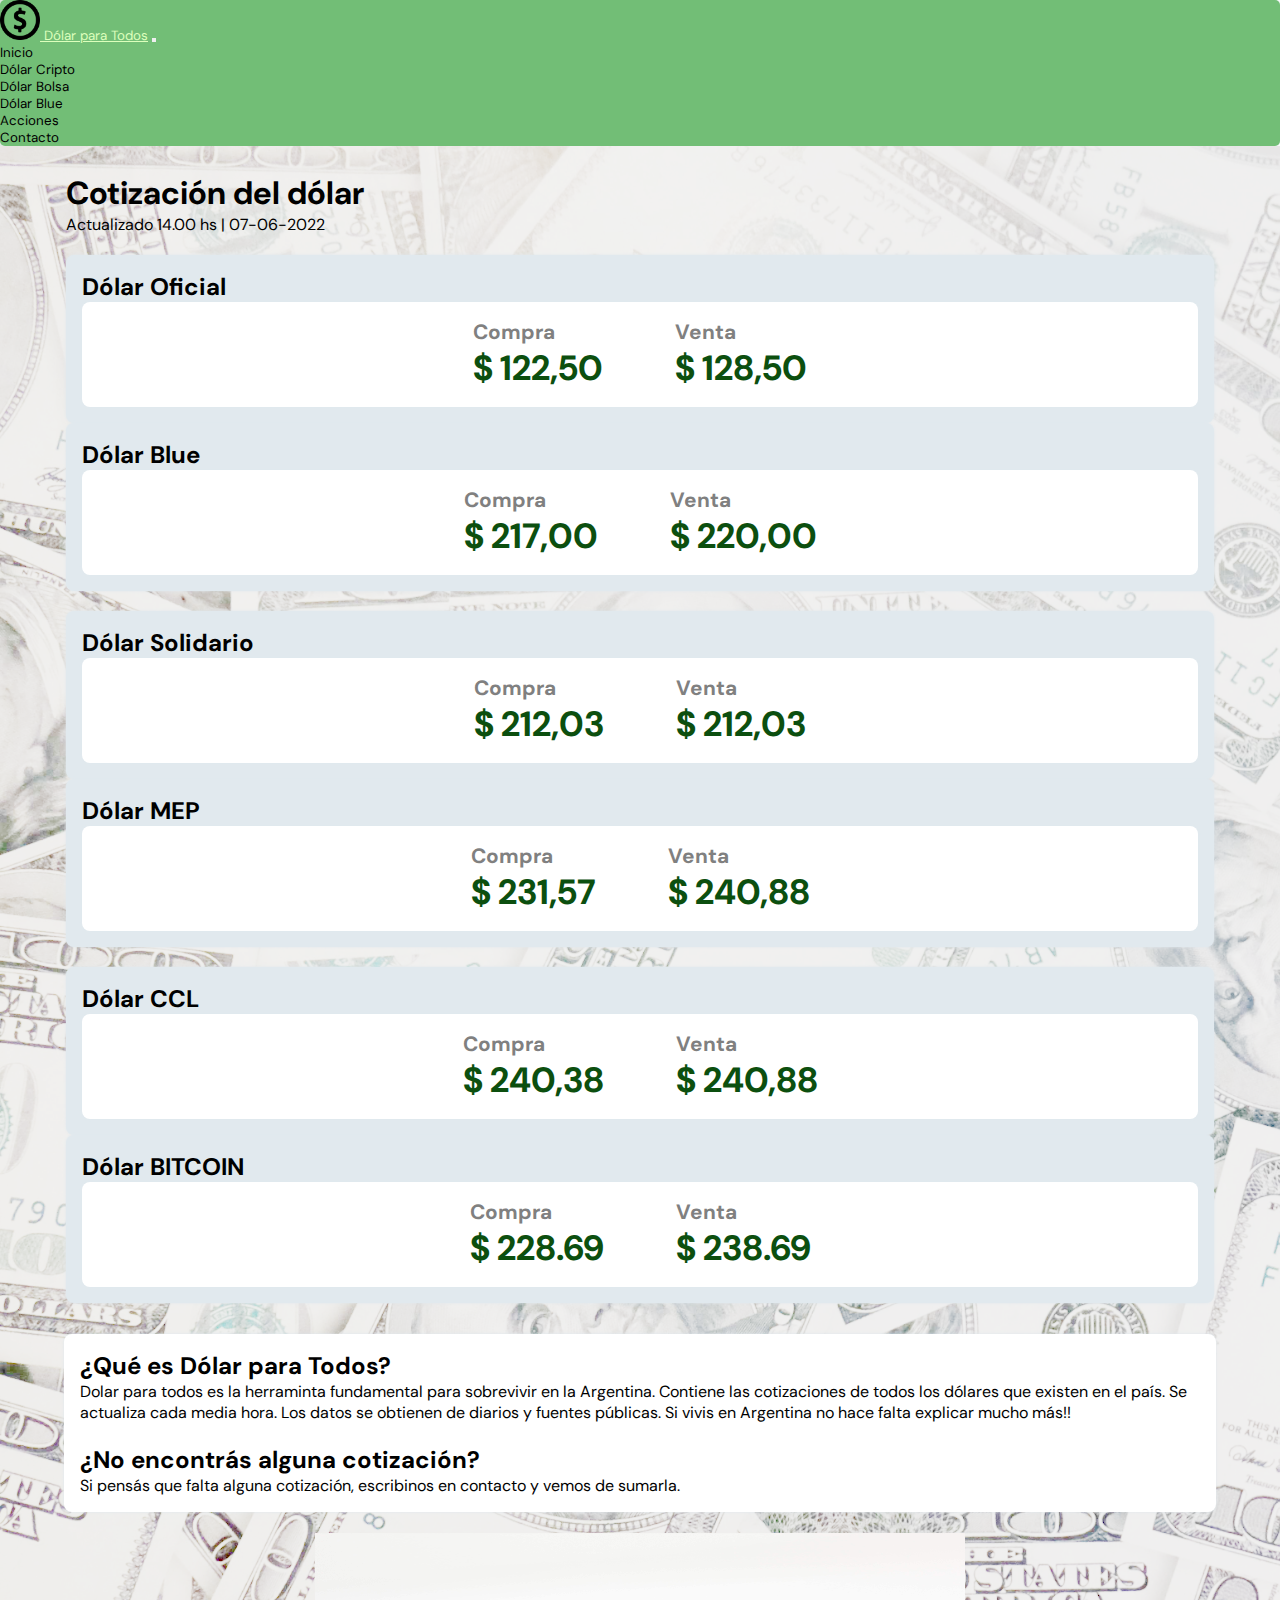
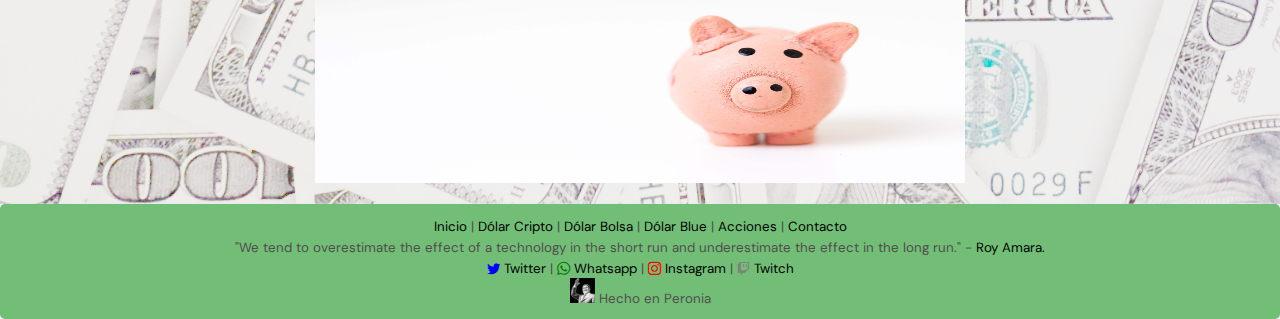
<file: index.html>
<!DOCTYPE html>
<html lang="en">
 <head>
    <meta charset="UTF-8">
    <meta http-equiv="X-UA-Compatible" content="IE=edge">
    <meta name="viewport" content="width=device-width, initial-scale=1.0">
    <meta name="description" content="La cotización del dólar en Argentina. Todos los precios de los dólares. Precio Dólar Blue, Oficial, Cripto, Bolsa. Todos los dólares en un sólo lugar.">
    <meta name="keywords" content="dólar oficial, dólar blue, dólar bolsa, dólar cripto, dolar crypto, cotización del dólar, precio dólar, dólar argentina">
    <link rel="shortcut icon" href="./favicon.ico" type="image/x-icon">
    <link href="https://cdn.jsdelivr.net/npm/bootstrap@5.2.0-beta1/dist/css/bootstrap.min.css" rel="stylesheet" integrity="sha384-0evHe/X+R7YkIZDRvuzKMRqM+OrBnVFBL6DOitfPri4tjfHxaWutUpFmBp4vmVor" crossorigin="anonymous">
    <link rel="stylesheet" href="https://cdnjs.cloudflare.com/ajax/libs/animate.css/4.1.1/animate.min.css"/>
    <link rel="stylesheet" href="./css/style.css">
    <link rel="preconnect" href="https://fonts.googleapis.com">
    <link rel="preconnect" href="https://fonts.gstatic.com" crossorigin>
    <link href="https://fonts.googleapis.com/css2?family=DM+Sans:wght@400;500;700&display=swap" rel="stylesheet">
    <link rel="stylesheet" href="https://cdn.jsdelivr.net/npm/bootstrap-icons@1.8.3/font/bootstrap-icons.css">
    <title>Dólar para Todos - Todos los dólares en un sólo lugar</title>
 </head>

<!-- Body -->

 <body>
   <header class="head">

 <!-- Nav -->

        <nav class="navbar navbar-expand-lg nav-list">
            <div class="container-fluid">
              <a class="navbar-brand" href="./index.html"><img class="logoimg" src="./assets/dollar_ico.png" alt="logo" height="40"> Dólar para Todos</a>
                <button class="navbar-toggler" type="button" data-bs-toggle="collapse" data-bs-target="#navbarSupportedContent" aria-controls="navbarSupportedContent" aria-expanded="false" aria-label="Toggle navigation">
                    <span class="navbar-toggler-icon"></span>
                </button>
               <div class="collapse navbar-collapse" id="navbarSupportedContent">
                <ul class="navbar-nav ms-auto">
                  <li class="nav-item">
                    <a class="nav-link" href="./index.html">Inicio</a>
                  </li>
                  <li class="nav-item">
                    <a class="nav-link" href="./pages/dolarcripto.html">Dólar Cripto</a>
                  </li>
                  <li class="nav-item">
                    <a class="nav-link" href="./pages/dolarbolsa.html">Dólar Bolsa</a>
                  </li>
                  <li class="nav-item">
                    <a class="nav-link" href="./pages/dolarblue.html">Dólar Blue</a>
                  </li>
                  <li class="nav-item">
                    <a class="nav-link" href="./pages/acciones.html">Acciones</a>
                  </li>
                  <li class="nav-item">
                    <a class="nav-link" href="./pages/contacto.html">Contacto</a>
                  </li>
                </ul>
              </div>
            </div>
        </nav>
    </header>

<!-- Main -->

 <main>
    <section class="container">
        <div class="row">
            <div class="col-8">
                <h1 class="animate__animated animate__fadeInLeft">Cotización del dólar</h1>
            </div>

              <div class="col actualiza"">
                <div class="mt-3 text-end">
                 <p>Actualizado 14.00 hs | 07-06-2022</p>
                </div>
             </div>

        </div>
    </section>

    <section class="container">
        <div class="row">
            <div class="col row-container">
                <h2>Dólar Oficial</h2>
                <div class="row-box"> 
                    <div>
                        <p>Compra</p>
                        <p class="value">$ 122,50</p>
                    </div>
                     <div>
                        <p>Venta</p>
                        <p class="value">$ 128,50</p>
                    </div>
                </div>
            </div>    
            <div class="col row-container">
                <h2>Dólar Blue</h2>
                <div class="row-box"> 
                    <div>
                        <p>Compra</p>
                        <p class="value">$ 217,00</p>
                    </div>
                     <div>
                        <p>Venta</p>
                        <p class="value">$ 220,00</p>
                    </div>
                </div> 
            </div>  
        </div>
    </section>

    <section class="container">
        <div class="row">
            <div class="col row-container">
                <h2>Dólar Solidario</h2>
                <div class="row-box"> 
                    <div>
                        <p>Compra</p>
                        <p class="value">$ 212,03</p>
                    </div>
                    <div>
                        <p>Venta</p>
                        <p class="value">$ 212,03</p>
                    </div>
                </div>
            </div>    
            <div class="col row-container">
                <h2>Dólar MEP</h2>
                <div class="row-box"> 
                    <div>
                        <p>Compra</p>
                        <p class="value">$ 231,57</p>
                    </div>
                     <div>
                        <p>Venta</p>
                        <p class="value">$ 240,88</p>
                    </div>
                </div> 
            </div>  
        </div>
    </section>

    <section class="container">
        <div class="row">
            <div class="col row-container">
                <h2>Dólar CCL</h2>
                <div class="row-box"> 
                    <div>
                        <p>Compra</p>
                        <p class="value">$ 240,38</p>
                    </div>
                     <div>
                        <p>Venta</p>
                        <p class="value">$ 240,88</p>
                    </div>
                </div> 
            </div>    
            <div class="col row-container">
                <h2>Dólar BITCOIN</h2>
                <div class="row-box"> 
                    <div>
                        <p>Compra</p>
                        <p class="value">$ 228.69</p>
                    </div>

                     <div>
                        <p>Venta</p>
                        <p class="value">$ 238.69</p>
                    </div>
            </div>  
        </div>
    </section>
    
    <br>
    
     <section class="container">
          <div class="para">
              <h2>¿Qué es Dólar para Todos?</h2>
                <p>Dolar para todos es la herraminta fundamental para sobrevivir en la Argentina. Contiene las cotizaciones de todos los dólares que existen en el país. Se actualiza cada media hora. Los datos se obtienen de diarios y fuentes públicas. Si vivis en Argentina no hace falta explicar mucho más!!</p>
                    <br>
                <h2>¿No encontrás alguna cotización?</h2>
                <p>Si pensás que falta alguna cotización, escribinos en contacto y vemos de sumarla.</p>
            </div>
     </section>

     <br>

     <section class="container">
        <div class="img">
          <img class="size rounded" src="./assets/piggy.jpg" alt="Alcancia para dólares">
        </div>
    </section>

 </main>

<!-- Footer -->

  <footer class="foot">
        <p><small><a href="./index.html">Inicio</a> | <a href="./pages/dolarcripto.html">Dólar Cripto</a> | <a href="./pages/dolarbolsa.html">Dólar Bolsa</a> | <a href="./pages/dolarblue.html">Dólar Blue</a> | <a href="./pages/acciones.html">Acciones</a> | <a href="./pages/contacto.html">Contacto</a></small></p>
        <p><small>"We tend to overestimate the effect of a technology in the short run and underestimate the effect in the long run." - <a href="https://en.wikipedia.org/wiki/Roy_Amara">Roy Amara.</a></small></p>
        <p><small><i class="bi-twitter socialnet_t"></i><a href="https://twitter.com/"> Twitter</a> | <i class="bi-whatsapp socialnet_w"></i><a href="https://www.whatsapp.com/"> Whatsapp</a> | </i><i class="bi-instagram socialnet_i"></i><a href="https://www.instagram.com/"> Instagram</a> | </i><i class="bi-twitch socialnet_tw"></i><a href="https://www.twitch.tv/"> Twitch</a></i></small></p>
        <p><small><img src="./assets/peronia.gif" height="25" alt="Hecho en Peronia"> Hecho en Peronia</small></p>
  </footer>

    <script src="https://cdn.jsdelivr.net/npm/bootstrap@5.2.0-beta1/dist/js/bootstrap.bundle.min.js" integrity="sha384-pprn3073KE6tl6bjs2QrFaJGz5/SUsLqktiwsUTF55Jfv3qYSDhgCecCxMW52nD2" crossorigin="anonymous"></script>

 </body>
</html>
</file>
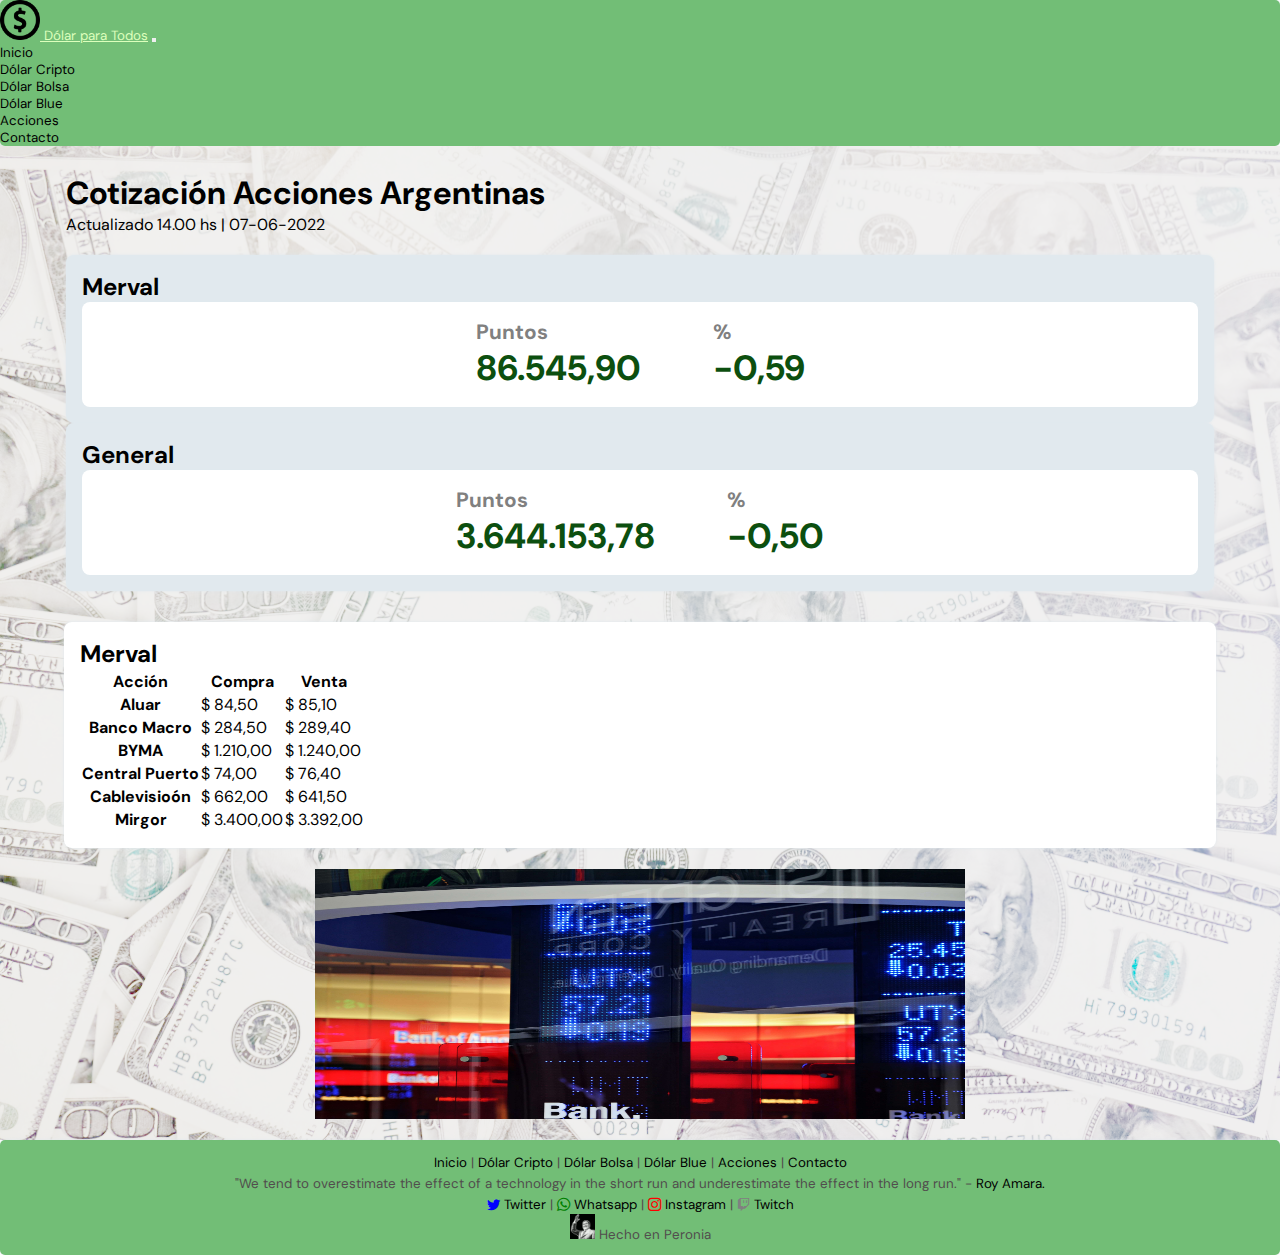
<file: pages/acciones.html>
<!DOCTYPE html>
<html lang="en">
  <head>
    <meta charset="UTF-8">
    <meta http-equiv="X-UA-Compatible" content="IE=edge">
    <meta name="viewport" content="width=device-width, initial-scale=1.0">
    <meta name="description" content="Mercado de Valores Argentina - Acciones Argentinas. Todos los dólares en un sólo lugar.">
    <meta name="keywords" content="Merval, Acciones Argentinas, Dólar Bolsa, Cedears, Panel General">
    <link rel="shortcut icon" href="../favicon.ico" type="image/x-icon">
    <link href="https://cdn.jsdelivr.net/npm/bootstrap@5.2.0-beta1/dist/css/bootstrap.min.css" rel="stylesheet" integrity="sha384-0evHe/X+R7YkIZDRvuzKMRqM+OrBnVFBL6DOitfPri4tjfHxaWutUpFmBp4vmVor" crossorigin="anonymous">
    <link rel="stylesheet" href="https://cdnjs.cloudflare.com/ajax/libs/animate.css/4.1.1/animate.min.css"/>
    <link rel="stylesheet" href="../css/style.css">
    <link rel="preconnect" href="https://fonts.googleapis.com">
    <link rel="preconnect" href="https://fonts.gstatic.com" crossorigin>
    <link href="https://fonts.googleapis.com/css2?family=DM+Sans:wght@400;500;700&display=swap" rel="stylesheet">
    <link rel="stylesheet" href="https://cdn.jsdelivr.net/npm/bootstrap-icons@1.8.3/font/bootstrap-icons.css">
    <title>Acciones Argentinas - Merval - Dólar para Todos - Todos los dólares en un sólo lugar.</title>
  </head>
  <body>
    <header class="head">
        <nav class="navbar navbar-expand-lg nav-list">
            <div class="container-fluid">
              <a class="navbar-brand" href="../index.html"><img class="logoimg" src="../assets/dollar_ico.png" alt="logo" height="40"> Dólar para Todos</a>
              <button class="navbar-toggler" type="button" data-bs-toggle="collapse" data-bs-target="#navbarSupportedContent" aria-controls="navbarSupportedContent" aria-expanded="false" aria-label="Toggle navigation">
                <span class="navbar-toggler-icon"></span>
              </button>
              <div class="collapse navbar-collapse" id="navbarSupportedContent">
                <ul class="navbar-nav ms-auto">
                  <li class="nav-item">
                    <a class="nav-link" href="../index.html">Inicio</a>
                  </li>
                  <li class="nav-item">
                    <a class="nav-link" href="./dolarcripto.html">Dólar Cripto</a>
                  </li>
                  <li class="nav-item">
                    <a class="nav-link" href="./dolarbolsa.html">Dólar Bolsa</a>
                  </li>
                  <li class="nav-item">
                    <a class="nav-link" href="./dolarblue.html">Dólar Blue</a>
                  </li>
                  <li class="nav-item">
                    <a class="nav-link" href="./acciones.html">Acciones</a>
                  </li>
                  <li class="nav-item">
                    <a class="nav-link" href="./contacto.html">Contacto</a>
                  </li>
                </ul>
              </div>
            </div>
          </nav>
    </header>
    <main>
     <section class="container">
        <div class="row">
           <div class="col-8">
            <h1 class="animate__animated animate__fadeInLeft">Cotización Acciones Argentinas</h1>
           </div>
          <div class="col actualiza"">
            <div class="mt-3 text-end">
             <p>Actualizado 14.00 hs | 07-06-2022</p>
           </div>
         </div>
       </div>
      </section>

      <section class="container">
        <div class="row">
            <div class="col row-container">
                <h2>Merval</h2>
                <div class="row-box"> 
                    <div>
                        <p>Puntos</p>
                        <p class="value">86.545,90</p>
                    </div>
                     <div>
                        <p>%</p>
                        <p class="value">-0,59</p>
                    </div>
                </div>
            </div>    
            <div class="col row-container">
                <h2>General</h2>
                <div class="row-box"> 
                    <div>
                        <p>Puntos</p>
                        <p class="value">3.644.153,78</p>
                    </div>
                     <div>
                        <p>%</p>
                        <p class="value">-0,50</p>
                    </div>
                </div> 
            </div>  
        </div>
    </section>

    <br>

    <section class="container para">
            <h2>Merval</h2>
            <table class="table table-sm">
                  <tr class="table-primary">
                    <th>Acción</th>
                    <th>Compra</th>
                    <th>Venta</th>
                  </tr>
                  <tr>
                    <th>Aluar</th>
                    <td>$ 84,50</td>
                    <td>$ 85,10</td>
                  </tr>
                  <tr>
                    <th>Banco Macro</th>
                    <td>$ 284,50</td>
                    <td>$ 289,40</td>
                  </tr>
                  <tr>
                    <th>BYMA</th>
                    <td>$ 1.210,00</td>
                    <td>$ 1.240,00</td>
                  </tr>
                  <tr>
                    <th>Central Puerto</th>
                    <td>$ 74,00</td>
                    <td>$ 76,40</td>
                  </tr>
                  <tr>
                    <th>Cablevisioón</th>
                    <td>$ 662,00</td>
                    <td>$ 641,50</td>
                  </tr>
                  <tr>
                    <th>Mirgor</th>
                    <td>$ 3.400,00</td>
                    <td>$ 3.392,00</td>
                  </tr>
              </table>
    </section>

    <br>

    <section class="container">
      <div class="img">
          <img class="size rounded" src="../assets/stock-market2.jpg" alt="Mercado de valores">
      </div>
  </section>

    </main>

<!-- Footer -->

    <footer class="foot">
  <p><small><a href="../index.html">Inicio</a> | <a href="./dolarcripto.html">Dólar Cripto</a> | <a href="./dolarbolsa.html">Dólar Bolsa</a> | <a href="./dolarblue.html">Dólar Blue</a> | <a href="./acciones.html">Acciones</a> | <a href="./contacto.html">Contacto</a></small></p>
  <p><small>"We tend to overestimate the effect of a technology in the short run and underestimate the effect in the long run." - <a href="https://en.wikipedia.org/wiki/Roy_Amara">Roy Amara.</a></small></p>
  <p><small><i class="bi-twitter socialnet_t"></i><a href="https://twitter.com/"> Twitter</a> | <i class="bi-whatsapp socialnet_w"></i><a href="https://www.whatsapp.com/"> Whatsapp</a> | </i><i class="bi-instagram socialnet_i"></i><a href="https://www.instagram.com/"> Instagram</a> | </i><i class="bi-twitch socialnet_tw"></i><a href="https://www.twitch.tv/"> Twitch</a></i></small></p>
  <p><small><img src="../assets/peronia.gif" height="25" alt="Hecho en Peronia"> Hecho en Peronia</small></p>
    </footer>

       <script src="https://cdn.jsdelivr.net/npm/bootstrap@5.2.0-beta1/dist/js/bootstrap.bundle.min.js" integrity="sha384-pprn3073KE6tl6bjs2QrFaJGz5/SUsLqktiwsUTF55Jfv3qYSDhgCecCxMW52nD2" crossorigin="anonymous"></script>

  </body>
</html>
</file>
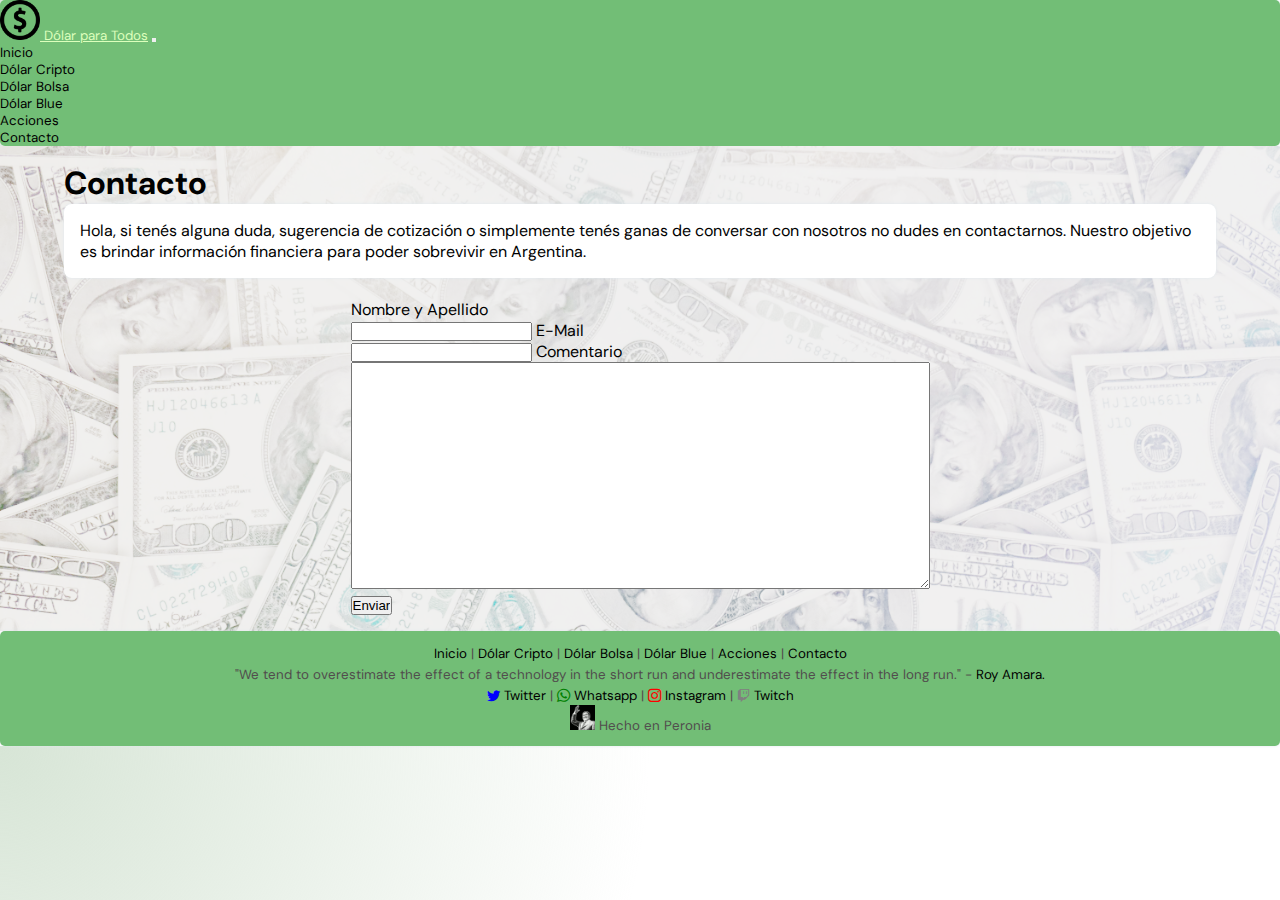
<file: pages/contacto.html>
<!DOCTYPE html>
<html lang="en">
  <head>
      <meta charset="UTF-8">
      <meta http-equiv="X-UA-Compatible" content="IE=edge">
      <meta name="viewport" content="width=device-width, initial-scale=1.0">
      <link rel="shortcut icon" href="../favicon.ico" type="image/x-icon">
      <meta name="description" content="Contacto - Dolar para todos - Todos los dólares en un sólo lugar.">
      <meta name="keywords" content="Dolar para todos, contacto, todos los dólares">
      <link href="https://cdn.jsdelivr.net/npm/bootstrap@5.2.0-beta1/dist/css/bootstrap.min.css" rel="stylesheet" integrity="sha384-0evHe/X+R7YkIZDRvuzKMRqM+OrBnVFBL6DOitfPri4tjfHxaWutUpFmBp4vmVor" crossorigin="anonymous">
      <link rel="stylesheet" href="https://cdnjs.cloudflare.com/ajax/libs/animate.css/4.1.1/animate.min.css"/>
      <link rel="stylesheet" href="../css/style.css">
      <link rel="preconnect" href="https://fonts.googleapis.com">
      <link rel="preconnect" href="https://fonts.gstatic.com" crossorigin>
      <link href="https://fonts.googleapis.com/css2?family=DM+Sans:wght@400;500;700&display=swap" rel="stylesheet">
      <link rel="stylesheet" href="https://cdn.jsdelivr.net/npm/bootstrap-icons@1.8.3/font/bootstrap-icons.css">
      <title>Contacto - Dólar para Todos - Todos los dólares en un sólo lugar.</title>
  </head>
  <body>
    <header class="head">
              <nav class="navbar navbar-expand-lg nav-list">
                  <div class="container-fluid">
                    <a class="navbar-brand" href="../index.html"><img class="logoimg" src="../assets/dollar_ico.png" alt="logo" height="40"> Dólar para Todos</a>
                    <button class="navbar-toggler" type="button" data-bs-toggle="collapse" data-bs-target="#navbarSupportedContent" aria-controls="navbarSupportedContent" aria-expanded="false" aria-label="Toggle navigation">
                      <span class="navbar-toggler-icon"></span>
                    </button>
                    <div class="collapse navbar-collapse" id="navbarSupportedContent">
                      <ul class="navbar-nav ms-auto">
                        <li class="nav-item">
                          <a class="nav-link" href="../index.html">Inicio</a>
                        </li>
                        <li class="nav-item">
                          <a class="nav-link" href="./dolarcripto.html">Dólar Cripto</a>
                        </li>
                        <li class="nav-item">
                          <a class="nav-link" href="./dolarbolsa.html">Dólar Bolsa</a>
                        </li>
                        <li class="nav-item">
                          <a class="nav-link" href="./dolarblue.html">Dólar Blue</a>
                        </li>
                        <li class="nav-item">
                          <a class="nav-link" href="./acciones.html">Acciones</a>
                        </li>
                        <li class="nav-item">
                          <a class="nav-link" href="./contacto.html">Contacto</a>
                        </li>
                      </ul>
                    </div>
                  </div>
                </nav>
    </header>
    <main>
      <section class="container">
          <h1 class="animate__animated animate__fadeInLeft">Contacto</h1>
          <div class="para">
              <p>Hola, si tenés alguna duda, sugerencia de cotización o simplemente tenés ganas de conversar con nosotros no dudes en contactarnos. Nuestro objetivo es brindar información financiera para poder sobrevivir en Argentina.</p>
          </div>
      </section>
        <br>
      <section class="container">
        <div class="form-container">
          <form action="" method="get" enctype="text/plain">
                  <label for="nombre">Nombre y Apellido</label>
                  <br>
                  <input class="form-control" type="text" name="nombre">
                  <label for="mail">E-Mail</label>
                  <br>
                  <input class="form-control"type="email" name="mail">
                  <label for="comentario">Comentario</label>
                  <br>
                  <textarea class="form-control" name="comentario" id="comentario" cols="70" rows="15"></textarea>
              <br>
                  <input class="form-control" type="button" value="Enviar">
           </form>
          </div>
     </section>
    </main>

  <!-- Footer -->

    <footer class="foot">
    <p><small><a href="../index.html">Inicio</a> | <a href="./dolarcripto.html">Dólar Cripto</a> | <a href="./dolarbolsa.html">Dólar Bolsa</a> | <a href="./dolarblue.html">Dólar Blue</a> | <a href="./acciones.html">Acciones</a> | <a href="./contacto.html">Contacto</a></small></p>
    <p><small>"We tend to overestimate the effect of a technology in the short run and underestimate the effect in the long run." - <a href="https://en.wikipedia.org/wiki/Roy_Amara">Roy Amara.</a></small></p>
    <p><small><i class="bi-twitter socialnet_t"></i><a href="https://twitter.com/"> Twitter</a> | <i class="bi-whatsapp socialnet_w"></i><a href="https://www.whatsapp.com/"> Whatsapp</a> | </i><i class="bi-instagram socialnet_i"></i><a href="https://www.instagram.com/"> Instagram</a> | </i><i class="bi-twitch socialnet_tw"></i><a href="https://www.twitch.tv/"> Twitch</a></i></small></p>
    <p><small><img src="../assets/peronia.gif" height="25" alt="Hecho en Peronia"> Hecho en Peronia</small></p>
    </footer>

      <script src="https://cdn.jsdelivr.net/npm/bootstrap@5.2.0-beta1/dist/js/bootstrap.bundle.min.js" integrity="sha384-pprn3073KE6tl6bjs2QrFaJGz5/SUsLqktiwsUTF55Jfv3qYSDhgCecCxMW52nD2" crossorigin="anonymous"></script>

  </body>
</html>
</file>
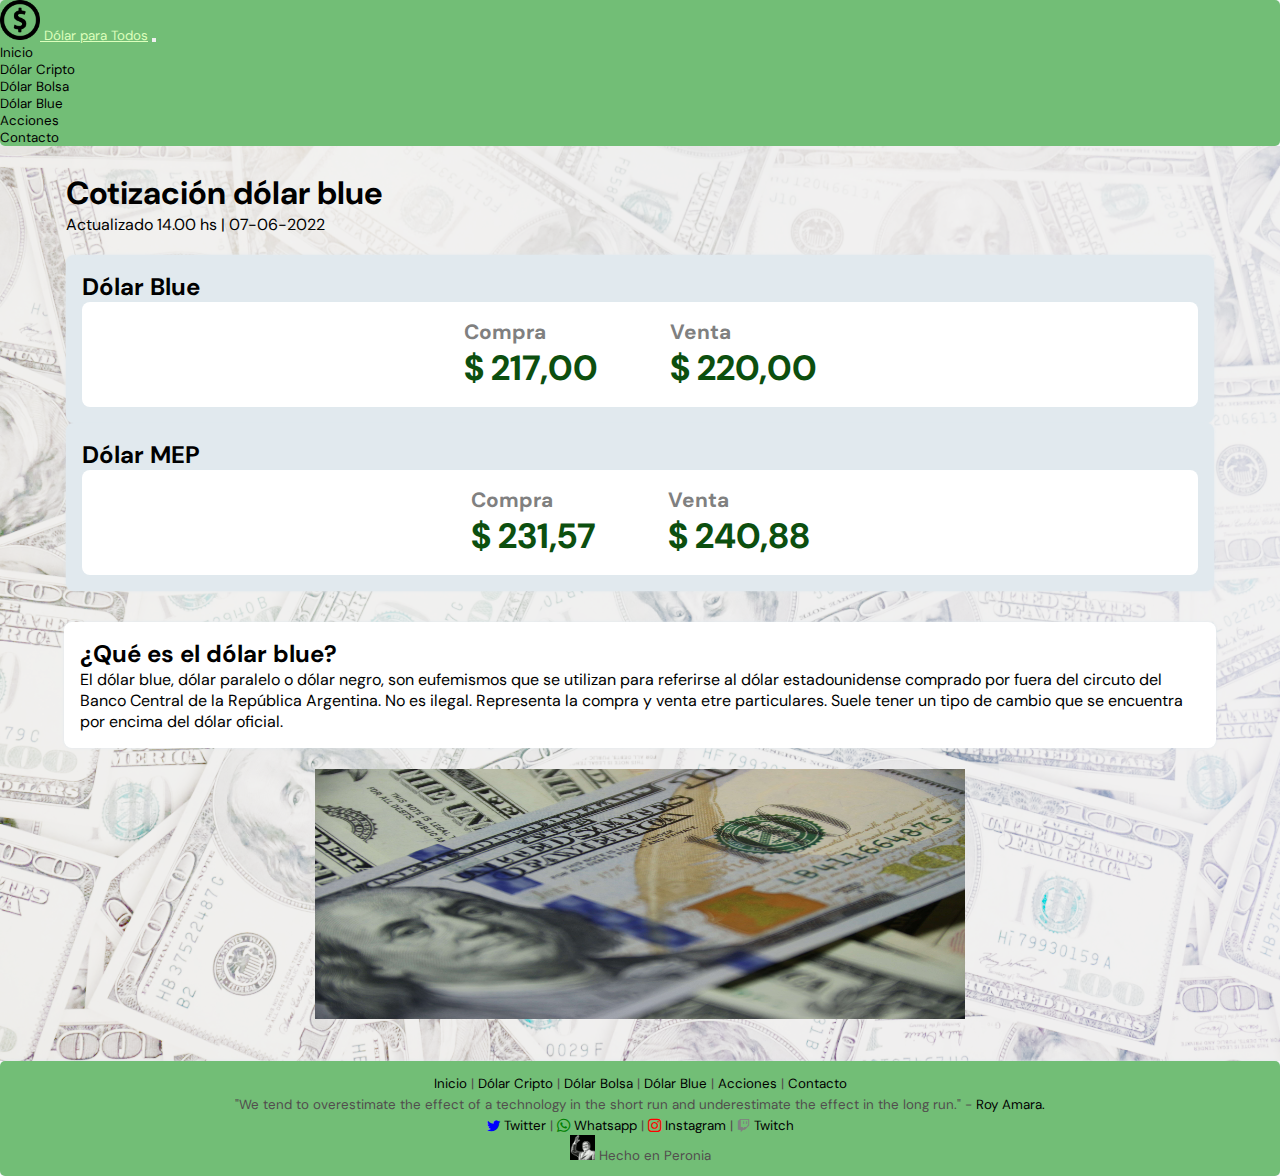
<file: pages/dolarblue.html>
<!DOCTYPE html>
<html lang="en">
  <head>
      <meta charset="UTF-8">
      <meta http-equiv="X-UA-Compatible" content="IE=edge">
      <meta name="viewport" content="width=device-width, initial-scale=1.0">
      <meta name="description" content="La cotización del dólar Blue en Argentina. Dólar Blue Hoy. Todos los dólares en un sólo lugar.">
      <meta name="keywords" content="Dolar Blue, precio dólar blue, cotización dólar blue">
      <link rel="shortcut icon" href="../favicon.ico" type="image/x-icon">
      <link href="https://cdn.jsdelivr.net/npm/bootstrap@5.2.0-beta1/dist/css/bootstrap.min.css" rel="stylesheet" integrity="sha384-0evHe/X+R7YkIZDRvuzKMRqM+OrBnVFBL6DOitfPri4tjfHxaWutUpFmBp4vmVor" crossorigin="anonymous">
      <link rel="stylesheet" href="https://cdnjs.cloudflare.com/ajax/libs/animate.css/4.1.1/animate.min.css"/>
      <link rel="stylesheet" href="../css/style.css">
      <link rel="preconnect" href="https://fonts.googleapis.com">
      <link rel="preconnect" href="https://fonts.gstatic.com" crossorigin>
      <link href="https://fonts.googleapis.com/css2?family=DM+Sans:wght@400;500;700&display=swap" rel="stylesheet">
      <link rel="stylesheet" href="https://cdn.jsdelivr.net/npm/bootstrap-icons@1.8.3/font/bootstrap-icons.css">
      <title>Cotización Dólar Blue - Dólar para Todos - Todos los dólares en un sólo lugar.</title>
  </head>

<!-- Body -->

  <body>
    <header class="head">

 <!-- Nav -->

            <nav class="navbar navbar-expand-lg nav-list">
                <div class="container-fluid">
                  <a class="navbar-brand" href="../index.html"><img class="logoimg" src="../assets/dollar_ico.png" alt="logo" height="40"> Dólar para Todos</a>
                  <button class="navbar-toggler" type="button" data-bs-toggle="collapse" data-bs-target="#navbarSupportedContent" aria-controls="navbarSupportedContent" aria-expanded="false" aria-label="Toggle navigation">
                    <span class="navbar-toggler-icon"></span>
                  </button>
                  <div class="collapse navbar-collapse" id="navbarSupportedContent">
                    <ul class="navbar-nav ms-auto">
                      <li class="nav-item">
                        <a class="nav-link" href="../index.html">Inicio</a>
                      </li>
                      <li class="nav-item">
                        <a class="nav-link" href="./dolarcripto.html">Dólar Cripto</a>
                      </li>
                      <li class="nav-item">
                        <a class="nav-link" href="./dolarbolsa.html">Dólar Bolsa</a>
                      </li>
                      <li class="nav-item">
                        <a class="nav-link" href="./dolarblue.html">Dólar Blue</a>
                      </li>
                      <li class="nav-item">
                        <a class="nav-link" href="./acciones.html">Acciones</a>
                      </li>
                      <li class="nav-item">
                        <a class="nav-link" href="./contacto.html">Contacto</a>
                      </li>
                    </ul>
                  </div>
                </div>
            </nav>
    </header>

<!-- Main -->

    <main>
      <section class="container">
        <div class="row">
            <div class="col-8">
                <h1 class="animate__animated animate__fadeInLeft">Cotización dólar blue</h1>
            </div>
            <div class="col actualiza"">
                <div class="mt-3 text-end">
                <p>Actualizado 14.00 hs | 07-06-2022</p>
                </div>
            </div>
        </div>
      </section>

       <section class="container">
            <div class="row">
                <div class="col row-container">
                    <h2>Dólar Blue</h2>
                    <div class="row-box"> 
                        <div>
                            <p>Compra</p>
                            <p class="value">$ 217,00</p>
                        </div>
                        <div>
                            <p>Venta</p>
                            <p class="value">$ 220,00</p>
                        </div>
                    </div>
                </div>    
                <div class="col row-container">
                    <h2>Dólar MEP</h2>
                    <div class="row-box"> 
                        <div>
                            <p>Compra</p>
                            <p class="value">$ 231,57</p>
                        </div>
                        <div>
                            <p>Venta</p>
                            <p class="value">$ 240,88</p>
                        </div>
                    </div> 
                </div>  
            </div>
        </section>

          <br>

        <section class="container"> 
          <div class="para">
              <h2>¿Qué es el dólar blue?</h2>
              <p>El dólar blue, dólar paralelo o dólar negro, son eufemismos que se utilizan para referirse al dólar estadounidense comprado por fuera del circuto del Banco Central de la República Argentina. No es ilegal. Representa la compra y venta etre particulares. Suele tener un tipo de cambio que se encuentra por encima del dólar oficial.</p>
          </div>
      </section>

      <br>

      <section class="container">
        <div class="img">
            <img class="size rounded" src="../assets/money.jpg" alt="dolar blue">
        </div>
     </section>

        <br>

    </main>

<!-- Footer -->

    <footer class="foot">
      <p><small><a href="../index.html">Inicio</a> | <a href="./dolarcripto.html">Dólar Cripto</a> | <a href="./dolarbolsa.html">Dólar Bolsa</a> | <a href="./dolarblue.html">Dólar Blue</a> | <a href="./acciones.html">Acciones</a> | <a href="./contacto.html">Contacto</a></small></p>
      <p><small>"We tend to overestimate the effect of a technology in the short run and underestimate the effect in the long run." - <a href="https://en.wikipedia.org/wiki/Roy_Amara">Roy Amara.</a></small></p>
      <p><small><i class="bi-twitter socialnet_t"></i><a href="https://twitter.com/"> Twitter</a> | <i class="bi-whatsapp socialnet_w"></i><a href="https://www.whatsapp.com/"> Whatsapp</a> | </i><i class="bi-instagram socialnet_i"></i><a href="https://www.instagram.com/"> Instagram</a> | </i><i class="bi-twitch socialnet_tw"></i><a href="https://www.twitch.tv/"> Twitch</a></i></small></p>
      <p><small><img src="../assets/peronia.gif" height="25" alt="Hecho en Peronia"> Hecho en Peronia</small></p>
    </footer>


    <script src="https://cdn.jsdelivr.net/npm/bootstrap@5.2.0-beta1/dist/js/bootstrap.bundle.min.js" integrity="sha384-pprn3073KE6tl6bjs2QrFaJGz5/SUsLqktiwsUTF55Jfv3qYSDhgCecCxMW52nD2" crossorigin="anonymous"></script>

  </body>
</html>
</file>
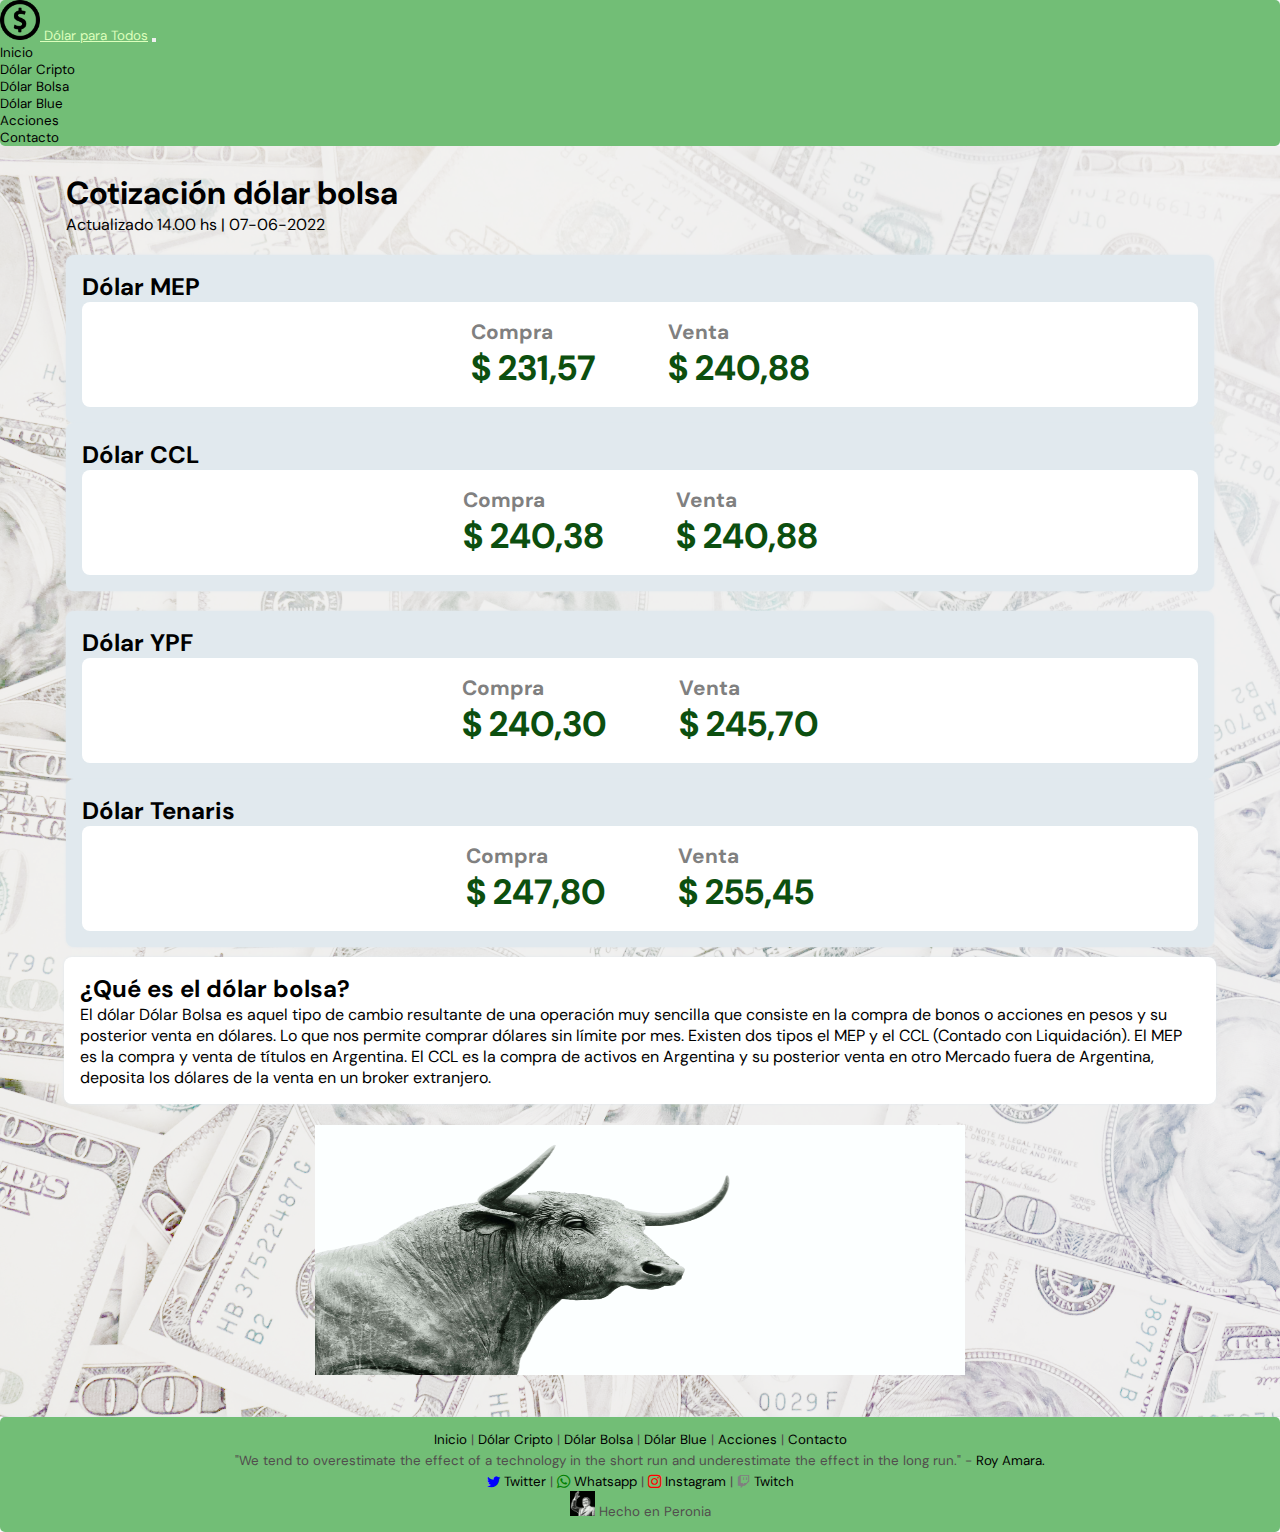
<file: pages/dolarbolsa.html>
<!DOCTYPE html>
<html lang="en">
  <head>
        <meta charset="UTF-8">
        <meta http-equiv="X-UA-Compatible" content="IE=edge">
        <meta name="viewport" content="width=device-width, initial-scale=1.0">
        <link rel="shortcut icon" href="../favicon.ico" type="image/x-icon">
        <meta name="description" content="La cotización del dólar Bolsa en Argentina. Precio Dólar Bolsa, MEP, CCL. Contado con Liquidación. Todos los dólares en un sólo lugar.">
        <meta name="keywords" content="Dólar Bolsa, Dólas Mep, contado con Liquidación, CCL, MEP, Dólar acciones">
        <link href="https://cdn.jsdelivr.net/npm/bootstrap@5.2.0-beta1/dist/css/bootstrap.min.css" rel="stylesheet" integrity="sha384-0evHe/X+R7YkIZDRvuzKMRqM+OrBnVFBL6DOitfPri4tjfHxaWutUpFmBp4vmVor" crossorigin="anonymous">
        <link rel="stylesheet" href="https://cdnjs.cloudflare.com/ajax/libs/animate.css/4.1.1/animate.min.css"/>
        <link rel="stylesheet" href="../css/style.css">
        <link rel="preconnect" href="https://fonts.googleapis.com">
        <link rel="preconnect" href="https://fonts.gstatic.com" crossorigin>
        <link href="https://fonts.googleapis.com/css2?family=DM+Sans:wght@400;500;700&display=swap" rel="stylesheet">
        <link rel="stylesheet" href="https://cdn.jsdelivr.net/npm/bootstrap-icons@1.8.3/font/bootstrap-icons.css">
        <title>Dólar Bolsa - Dólar MEP - Dolar CCL. Dólar para Todos - Todos los dólares en un sólo lugar</title>
  </head>
  <body>
      <header class="head">
            <nav class="navbar navbar-expand-lg nav-list">
                <div class="container-fluid">
                  <a class="navbar-brand" href="../index.html"><img class="logoimg" src="../assets/dollar_ico.png" alt="logo" height="40"> Dólar para Todos</a>
                  <button class="navbar-toggler" type="button" data-bs-toggle="collapse" data-bs-target="#navbarSupportedContent" aria-controls="navbarSupportedContent" aria-expanded="false" aria-label="Toggle navigation">
                    <span class="navbar-toggler-icon"></span>
                  </button>
                  <div class="collapse navbar-collapse" id="navbarSupportedContent">
                    <ul class="navbar-nav ms-auto">
                      <li class="nav-item">
                        <a class="nav-link" href="../index.html">Inicio</a>
                      </li>
                      <li class="nav-item">
                        <a class="nav-link" href="./dolarcripto.html">Dólar Cripto</a>
                      </li>
                      <li class="nav-item">
                        <a class="nav-link" href="./dolarbolsa.html">Dólar Bolsa</a>
                      </li>
                      <li class="nav-item">
                        <a class="nav-link" href="./dolarblue.html">Dólar Blue</a>
                      </li>
                      <li class="nav-item">
                        <a class="nav-link" href="./acciones.html">Acciones</a>
                      </li>
                      <li class="nav-item">
                        <a class="nav-link" href="./contacto.html">Contacto</a>
                      </li>
                    </ul>
                  </div>
                </div>
              </nav>
      </header>
      <main>
    <section class="container">
        <div class="row">
            <div class="col-8">
                <h1 class="animate__animated animate__fadeInLeft">Cotización dólar bolsa</h1>
            </div>
            <div class="col actualiza"">
                <div class="mt-3 text-end">
                 <p>Actualizado 14.00 hs | 07-06-2022</p>
            </div>
             </div>
        </div>
    </section>
    <section class="container">
        <div class="row">
            <div class="col row-container">
                <h2>Dólar MEP</h2>
                <div class="row-box"> 
                    <div>
                        <p>Compra</p>
                        <p class="value">$ 231,57</p>
                    </div>
                     <div>
                        <p>Venta</p>
                        <p class="value">$ 240,88</p>
                    </div>
                </div> 
            </div>    
            <div class="col row-container">
                <h2>Dólar CCL</h2>
                <div class="row-box"> 
                    <div>
                        <p>Compra</p>
                        <p class="value">$ 240,38</p>
                    </div>

                     <div>
                        <p>Venta</p>
                        <p class="value">$ 240,88</p>
                    </div>
            </div>  
        </div>
    </section>

    <section class="container">
      <div class="row">
          <div class="col row-container">
              <h2>Dólar YPF</h2>
              <div class="row-box"> 
                  <div>
                      <p>Compra</p>
                      <p class="value">$ 240,30</p>
                  </div>
                   <div>
                      <p>Venta</p>
                      <p class="value">$ 245,70</p>
                  </div>
              </div> 
          </div>    
          <div class="col row-container">
              <h2>Dólar Tenaris</h2>
              <div class="row-box"> 
                  <div>
                      <p>Compra</p>
                      <p class="value">$ 247,80</p>
                  </div>

                   <div>
                      <p>Venta</p>
                      <p class="value">$ 255,45</p>
                  </div>
          </div>  
      </div>
  </section>

    <section class="container"> 
        <div class="para">
            <h2>¿Qué es el dólar bolsa?</h2>
            <p>El dólar Dólar Bolsa es aquel tipo de cambio resultante de una operación muy sencilla que consiste en la compra de bonos o acciones en pesos y su posterior venta en dólares. Lo que nos permite comprar dólares sin límite por mes. Existen dos tipos el MEP y el CCL (Contado con Liquidación). El MEP es la compra y venta de títulos en Argentina. El CCL es la compra de activos en Argentina y su posterior venta en otro Mercado fuera de Argentina, deposita los dólares de la venta en un broker extranjero. </p>
        </div>
    </section>

      <br>

    <section class="container">
        <div class="img">
            <img class="size rounded" src="../assets/stock-market.jpg" alt="Mercado de valores">
        </div>
    </section>

    <br>

    
      </main>

<!-- Footer -->

    <footer class="foot">
    <p><small><a href="../index.html">Inicio</a> | <a href="./dolarcripto.html">Dólar Cripto</a> | <a href="./dolarbolsa.html">Dólar Bolsa</a> | <a href="./dolarblue.html">Dólar Blue</a> | <a href="./acciones.html">Acciones</a> | <a href="./contacto.html">Contacto</a></small></p>
    <p><small>"We tend to overestimate the effect of a technology in the short run and underestimate the effect in the long run." - <a href="https://en.wikipedia.org/wiki/Roy_Amara">Roy Amara.</a></small></p>
    <p><small><i class="bi-twitter socialnet_t"></i><a href="https://twitter.com/"> Twitter</a> | <i class="bi-whatsapp socialnet_w"></i><a href="https://www.whatsapp.com/"> Whatsapp</a> | </i><i class="bi-instagram socialnet_i"></i><a href="https://www.instagram.com/"> Instagram</a> | </i><i class="bi-twitch socialnet_tw"></i><a href="https://www.twitch.tv/"> Twitch</a></i></small></p>
    <p><small><img src="../assets/peronia.gif" height="25" alt="Hecho en Peronia"> Hecho en Peronia</small></p>
    </footer>

        <script src="https://cdn.jsdelivr.net/npm/bootstrap@5.2.0-beta1/dist/js/bootstrap.bundle.min.js" integrity="sha384-pprn3073KE6tl6bjs2QrFaJGz5/SUsLqktiwsUTF55Jfv3qYSDhgCecCxMW52nD2" crossorigin="anonymous"></script>

  </body>
</html>
</file>
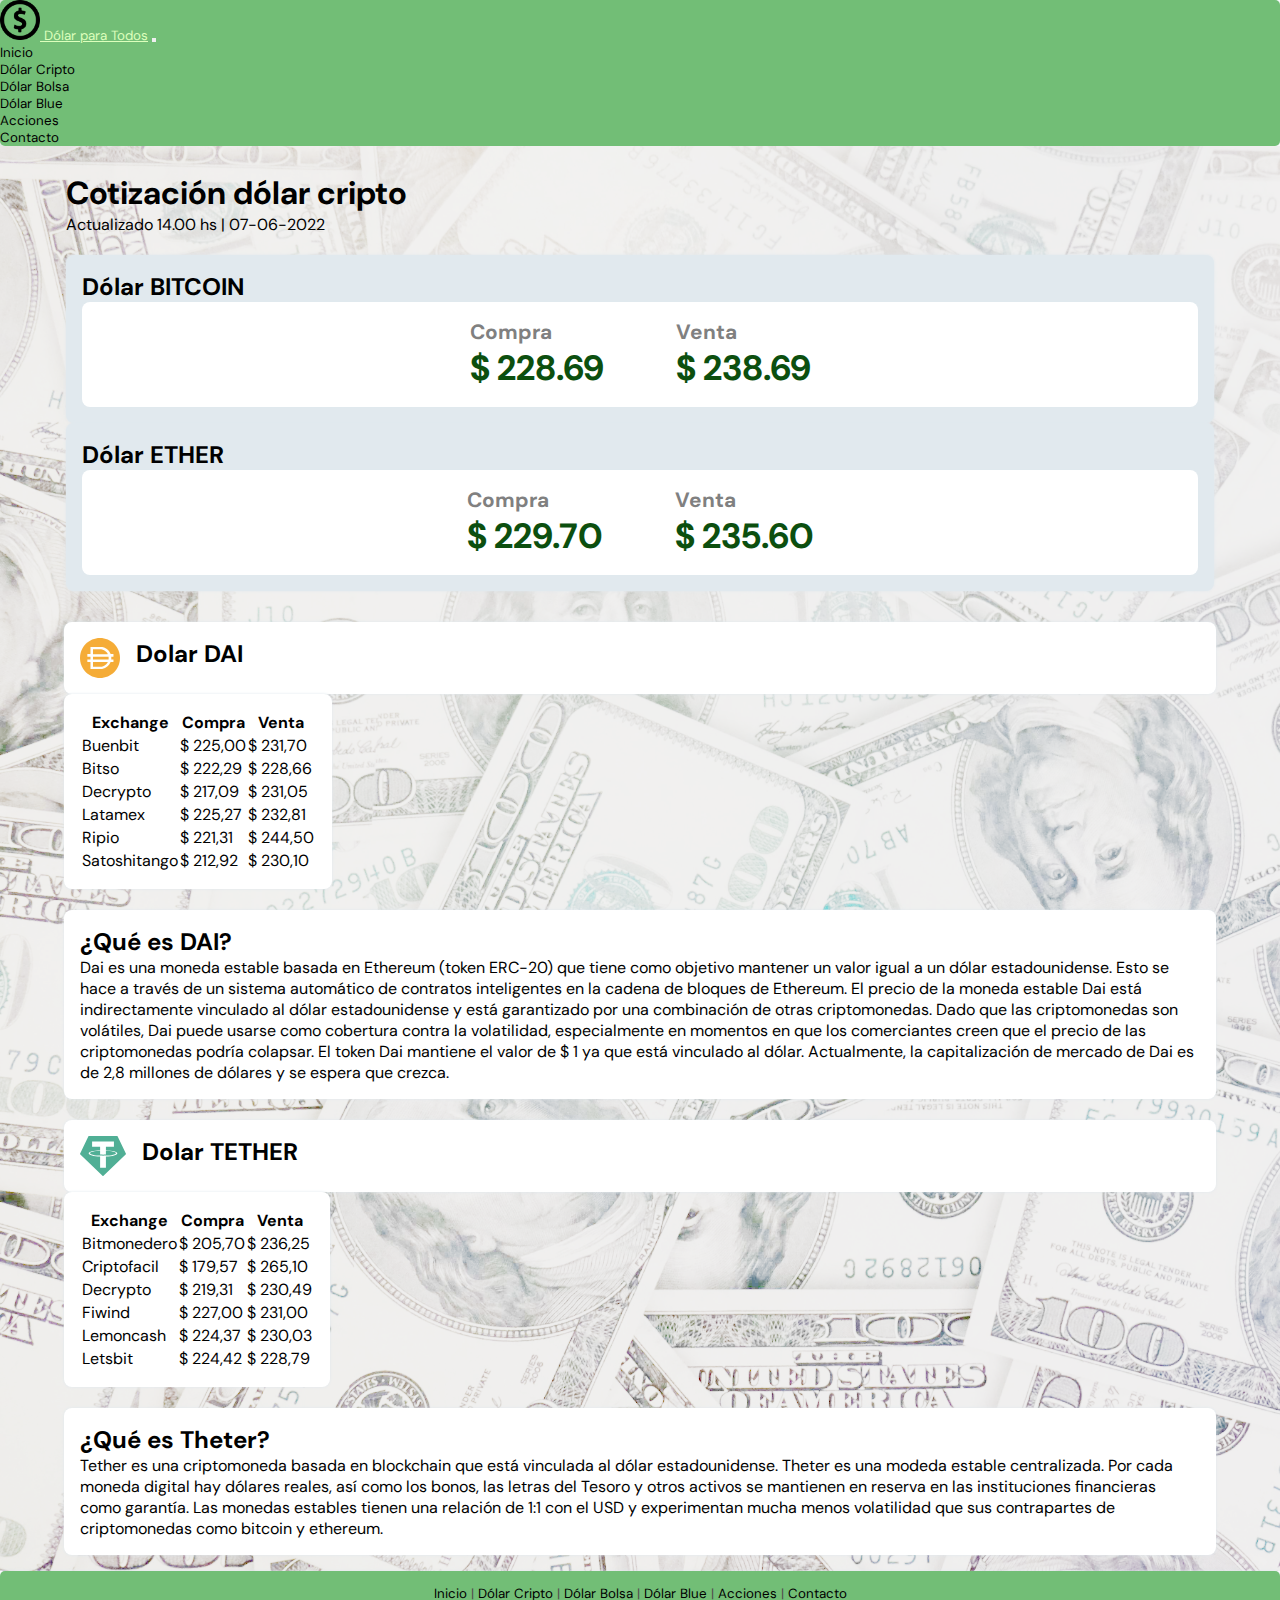
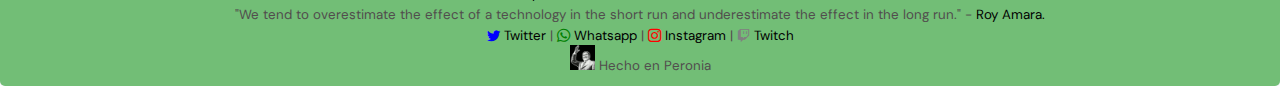
<file: pages/dolarcripto.html>
<!DOCTYPE html>
<html lang="en">
<head>
    <meta charset="UTF-8">
    <meta http-equiv="X-UA-Compatible" content="IE=edge">
    <meta name="viewport" content="width=device-width, initial-scale=1.0">
    <link rel="shortcut icon" href="../favicon.ico" type="image/x-icon">
    <meta name="description" content="La cotización del dólar cripto en Argentina. Precio Dólar Cripto, Bitcoin, Ether, Dai, Thether. Precios de monedas estables. Todos los dólares en un sólo lugar.">
    <meta name="keywords" content="Thether, Dai, USDC, DOC, stablecoin, monedas estables, dólar cripto, dólar crypto, dólar cripto argentina">
    <link href="https://cdn.jsdelivr.net/npm/bootstrap@5.2.0-beta1/dist/css/bootstrap.min.css" rel="stylesheet" integrity="sha384-0evHe/X+R7YkIZDRvuzKMRqM+OrBnVFBL6DOitfPri4tjfHxaWutUpFmBp4vmVor" crossorigin="anonymous">
    <link rel="stylesheet" href="https://cdnjs.cloudflare.com/ajax/libs/animate.css/4.1.1/animate.min.css"/>
    <link rel="stylesheet" href="../css/style.css">
    <link rel="preconnect" href="https://fonts.googleapis.com">
    <link rel="preconnect" href="https://fonts.gstatic.com" crossorigin>
    <link href="https://fonts.googleapis.com/css2?family=DM+Sans:wght@400;500;700&display=swap" rel="stylesheet">
    <link rel="stylesheet" href="https://cdn.jsdelivr.net/npm/bootstrap-icons@1.8.3/font/bootstrap-icons.css">
    <title>Dólar Cripto - Dólar Bitcoin - Cotización Theter - DAI. Dólar para Todos - Todos los dólares en un sólo lugar</title>
</head>

<!-- Body -->

<body>
    <header class="head">

 <!-- Nav -->

            <nav class="navbar navbar-expand-lg nav-list">
                <div class="container-fluid">
                  <a class="navbar-brand" href="../index.html"><img class="logoimg" src="../assets/dollar_ico.png" alt="logo" height="40"> Dólar para Todos</a>
                  <button class="navbar-toggler" type="button" data-bs-toggle="collapse" data-bs-target="#navbarSupportedContent" aria-controls="navbarSupportedContent" aria-expanded="false" aria-label="Toggle navigation">
                    <span class="navbar-toggler-icon"></span>
                  </button>
                  <div class="collapse navbar-collapse" id="navbarSupportedContent">
                    <ul class="navbar-nav ms-auto">
                      <li class="nav-item">
                        <a class="nav-link" href="../index.html">Inicio</a>
                      </li>
                      <li class="nav-item">
                        <a class="nav-link" href="./dolarcripto.html">Dólar Cripto</a>
                      </li>
                      <li class="nav-item">
                        <a class="nav-link" href="./dolarbolsa.html">Dólar Bolsa</a>
                      </li>
                      <li class="nav-item">
                        <a class="nav-link" href="./dolarblue.html">Dólar Blue</a>
                      </li>
                      <li class="nav-item">
                        <a class="nav-link" href="./acciones.html">Acciones</a>
                      </li>
                      <li class="nav-item">
                        <a class="nav-link" href="./contacto.html">Contacto</a>
                      </li>
                    </ul>
                  </div>
                </div>
              </nav>
     </header>

<!-- Main -->

    <main>
        <section class="container">
            <div class="row">
                <div class="col-8">
                    <h1 class="animate__animated animate__fadeInLeft">Cotización dólar cripto</h1>
                </div>
                <div class="col actualiza"">
                    <div class="mt-3 text-end">
                    <p>Actualizado 14.00 hs | 07-06-2022</p>
                    </div>
                </div>
            </div>
        </section>

        <section class="container">
            <div class="row">
                <div class="col row-container">
                    <h2>Dólar BITCOIN</h2>
                    <div class="row-box"> 
                        <div>
                            <p>Compra</p>
                            <p class="value">$ 228.69</p>
                        </div>
                        <div>
                            <p>Venta</p>
                            <p class="value">$ 238.69</p>
                        </div>
                    </div> 
                </div>    
                <div class="col row-container">
                    <h2>Dólar ETHER</h2>
                    <div class="row-box"> 
                        <div>
                            <p>Compra</p>
                            <p class="value">$ 229.70</p>
                        </div>

                        <div>
                            <p>Venta</p>
                            <p class="value">$ 235.60</p>
                        </div>
                    </div>  
                </div>
        </section>
            <br>
        <section class="container">

                <div class="cripto para">
                    <img src="../assets/multi-collateral-dai-dai-logo.svg" alt="DAI" height="40"> 
                    <h2>Dolar DAI</h2> 
                </div>
                <table class="table table-sm para">
                    <tr class="table-primary">
                        <th>Exchange</th>
                        <th>Compra</th>
                        <th>Venta</th>
                    </tr>
                    <tr>
                        <td>Buenbit</td>
                        <td>$ 225,00</td>
                        <td>$ 231,70</td>
                    </tr>
                    <tr>
                        <td>Bitso</td>
                        <td>$ 222,29</td>
                        <td>$ 228,66</td>
                    </tr>
                    <tr>
                        <td>Decrypto</td>
                        <td>$ 217,09</td>
                        <td>$ 231,05</td>
                    </tr>
                    <tr>
                        <td>Latamex</td>
                        <td>$ 225,27</td>
                        <td>$ 232,81</td>
                    </tr>
                    <tr>
                        <td>Ripio</td>
                        <td>$ 221,31</td>
                        <td>$ 244,50</td>
                    </tr>
                    <tr>
                        <td>Satoshitango</td>
                        <td>$ 212,92</td>
                        <td>$ 230,10</td>
                    </tr>
                </table>
        </section>

        <br>

        <section class="container"> 
            <div class="para">
                <h2>¿Qué es DAI?</h2>
                <p>Dai es una moneda estable basada en Ethereum (token ERC-20) que tiene como objetivo mantener un valor igual a un dólar estadounidense. Esto se hace a través de un sistema automático de contratos inteligentes en la cadena de bloques de Ethereum. El precio de la moneda estable Dai está indirectamente vinculado al dólar estadounidense y está garantizado por una combinación de otras criptomonedas. Dado que las criptomonedas son volátiles, Dai puede usarse como cobertura contra la volatilidad, especialmente en momentos en que los comerciantes creen que el precio de las criptomonedas podría colapsar. El token Dai mantiene el valor de $ 1 ya que está vinculado al dólar. Actualmente, la capitalización de mercado de Dai es de 2,8 millones de dólares y se espera que crezca.</p>
            </div>
        </section>
            <br>
        <section class="container"> 
            <div>
                <div class="cripto para">
                    <img src="../assets/tether-usdt-logo.svg" alt="DAI" height="40"> 
                    <h2>Dolar TETHER</h2>
                </div>
                <table class="table table-sm para">
                    <tr class="table-primary">
                        <th>Exchange</th>
                        <th>Compra</th>
                        <th>Venta</th>
                    </tr>
                    <tr>
                        <td>Bitmonedero</td>
                        <td>$ 205,70</td>
                        <td>$ 236,25</td>
                    </tr>
                    <tr>
                        <td>Criptofacil</td>
                        <td>$ 179,57</td>
                        <td>$ 265,10</td>
                    </tr>
                    <tr>
                        <td>Decrypto</td>
                        <td>$ 219,31</td>
                        <td>$ 230,49</td>
                    </tr>
                    <tr>
                        <td>Fiwind</td>
                        <td>$ 227,00</td>
                        <td>$ 231,00</td>
                    </tr>
                    <tr>
                        <td>Lemoncash</td>
                        <td>$ 224,37</td>
                        <td>$ 230,03</td>
                    </tr>
                    <tr>
                        <td>Letsbit</td>
                        <td>$ 224,42</td>
                        <td>$ 228,79</td>
                    </tr>
                </table>
            </div>
        </section>

        <br>
        <section class="container"> 
            <div class="para">
                <h2>¿Qué es Theter?</h2>
                <p>Tether es una criptomoneda basada en blockchain que está vinculada al dólar estadounidense. Theter es una modeda estable centralizada. Por cada moneda digital hay dólares reales, así como los bonos, las letras del Tesoro y otros activos se mantienen en reserva en las instituciones financieras como garantía. Las monedas estables tienen una relación de 1:1 con el USD y experimentan mucha menos volatilidad que sus contrapartes de criptomonedas como bitcoin y ethereum.</p>
            </div>
        </section>
    </main>

<!-- Footer -->

<footer class="foot">
    <p><small><a href="../index.html">Inicio</a> | <a href="./dolarcripto.html">Dólar Cripto</a> | <a href="./dolarbolsa.html">Dólar Bolsa</a> | <a href="./dolarblue.html">Dólar Blue</a> | <a href="./acciones.html">Acciones</a> | <a href="./contacto.html">Contacto</a></small></p>
    <p><small>"We tend to overestimate the effect of a technology in the short run and underestimate the effect in the long run." - <a href="https://en.wikipedia.org/wiki/Roy_Amara">Roy Amara.</a></small></p>
    <p><small><i class="bi-twitter socialnet_t"></i><a href="https://twitter.com/"> Twitter</a> | <i class="bi-whatsapp socialnet_w"></i><a href="https://www.whatsapp.com/"> Whatsapp</a> | </i><i class="bi-instagram socialnet_i"></i><a href="https://www.instagram.com/"> Instagram</a> | </i><i class="bi-twitch socialnet_tw"></i><a href="https://www.twitch.tv/"> Twitch</a></i></small></p>
    <p><small><img src="../assets/peronia.gif" height="25" alt="Hecho en Peronia"> Hecho en Peronia</small></p>
</footer>

<script src="https://cdn.jsdelivr.net/npm/bootstrap@5.2.0-beta1/dist/js/bootstrap.bundle.min.js" integrity="sha384-pprn3073KE6tl6bjs2QrFaJGz5/SUsLqktiwsUTF55Jfv3qYSDhgCecCxMW52nD2" crossorigin="anonymous"></script>

</body>
</html>
</file>
<file: css/style.css>
* {
  margin: 0;
  padding: 0;
  -webkit-box-sizing: border-box;
          box-sizing: border-box;
}

body {
  font-family: 'DM Sans', sans-serif;
  background-color: #ffffff;
  background-image: radial-gradient(650px circle at 0% 0%, #d7e5d6, transparent 100%);
}

.nav-list {
  background-color: #72be76;
  -webkit-box-shadow: 0px 0px 3px 0px #e1e9ee;
          box-shadow: 0px 0px 3px 0px #e1e9ee;
  margin: 0;
  border-radius: 5px;
  font-size: smaller;
}

.nav-list .nav-item a {
  text-decoration: none;
  color: black;
}

.nav-list a:hover {
  color: #DDFFBC;
  -webkit-transition: all 200ms ease-in;
  transition: all 200ms ease-in;
}

.nav-list .nav-item:first-child {
  margin-right: auto;
}

main {
  padding: 1rem 4rem;
  background-color: whitesmoke;
  background-image: url(../assets/dollar_bills.jpg);
  background-size: cover;
  background-blend-mode: color-burn;
}

.row {
  padding: 10px 2px;
  gap: 3rem;
}

.row-container {
  background-color: #e1e9ee;
  padding: 1rem;
  border-radius: 8px;
  -webkit-box-shadow: 0px 0px 3px 0px #e1e9ee;
          box-shadow: 0px 0px 3px 0px #e1e9ee;
}

.row-box {
  display: -webkit-box;
  display: -ms-flexbox;
  display: flex;
  gap: 4.5rem;
  background-color: #ffffff;
  -webkit-box-pack: center;
      -ms-flex-pack: center;
          justify-content: center;
  font-weight: bold;
  padding: 1rem;
  border-radius: 8px;
  -webkit-box-shadow: 0px 0px 3px 0px #e1e9ee;
          box-shadow: 0px 0px 3px 0px #e1e9ee;
}

.img {
  text-align: center;
}

.cripto {
  display: -webkit-box;
  display: -ms-flexbox;
  display: flex;
  gap: 1rem;
}

.form-container {
  text-align: start;
  -webkit-box-align: center;
      -ms-flex-align: center;
          align-items: center;
}

.para {
  background-color: white;
  padding: 1rem;
  border-radius: 8px;
  -webkit-box-shadow: 0px 0px 3px 0px #e1e9ee;
          box-shadow: 0px 0px 3px 0px #e1e9ee;
}

.form-container {
  width: 100%;
  max-width: 600px;
  margin: 0 auto;
  display: -webkit-box;
  display: -ms-flexbox;
  display: flex;
  -webkit-box-orient: vertical;
  -webkit-box-direction: normal;
      -ms-flex-direction: column;
          flex-direction: column;
  -webkit-box-pack: center;
      -ms-flex-pack: center;
          justify-content: center;
  -webkit-box-align: center;
      -ms-flex-align: center;
          align-items: center;
}

footer {
  background-color: #72be76;
  text-align: center;
  -webkit-box-shadow: 0px 0px 3px 0px #e1e9ee;
          box-shadow: 0px 0px 3px 0px #e1e9ee;
  margin: 0;
  padding: 0.7rem 0.7rem;
  border-radius: 5px;
}

footer a {
  text-decoration: none;
  color: black;
}

footer a:hover {
  color: #DDFFBC;
  -webkit-transition: all 200ms ease-in;
  transition: all 200ms ease-in;
}

.foot p {
  color: #514d4d;
}

.socialnet, .socialnet_t, .socialnet_w, .socialnet_i, .socialnet_tw {
  text-decoration: none;
  text-align: center;
  margin: 0;
}

.socialnet_t {
  color: blue;
}

.socialnet_w {
  color: green;
}

.socialnet_i {
  color: red;
}

.socialnet_tw {
  color: grey;
}

@media only screen and (max-width: 575px) {
  main {
    padding: 0 0;
  }
  .nav-list {
    padding: 0.3rem 0.3rem;
  }
  .img {
    display: none;
  }
  .row {
    padding: 10px 3px;
    gap: 1rem;
  }
  .row-box {
    gap: 0.5rem;
    padding: 0.5rem;
  }
  h2 {
    font-size: 1rem;
  }
  .row-box p {
    font-size: 0.7rem;
    font-style: normal;
    color: grey;
  }
  .row-box p.value {
    font-size: 0.9rem;
    font-style: normal;
    color: #0c4f0f;
  }
  .row-container {
    padding: 0.2rem;
  }
  .para p {
    font-size: small;
    margin: 0px;
    padding: 0px;
  }
  .actualiza {
    font-size: small;
  }
}

@media only screen and (min-width: 576px) and (max-width: 768px) {
  .row-box {
    gap: 0.5rem;
    padding: 0.3rem;
  }
  .row-box p {
    font-size: 1rem;
    font-style: normal;
    color: grey;
  }
  .row-box p.value {
    font-size: 1.3rem;
    font-style: normal;
    color: #0c4f0f;
  }
  img.size {
    width: 300px;
    height: 150px;
  }
  main {
    padding: 1rem 2rem;
  }
}

@media only screen and (min-width: 769px) {
  img.size {
    width: 650px;
    height: 250px;
  }
  .row-box p {
    font-size: 1.3rem;
    font-style: normal;
    color: grey;
  }
  .row-box p.value {
    font-size: 2.2rem;
    font-style: normal;
    color: #0c4f0f;
  }
}
/*# sourceMappingURL=style.css.map */
</file>
